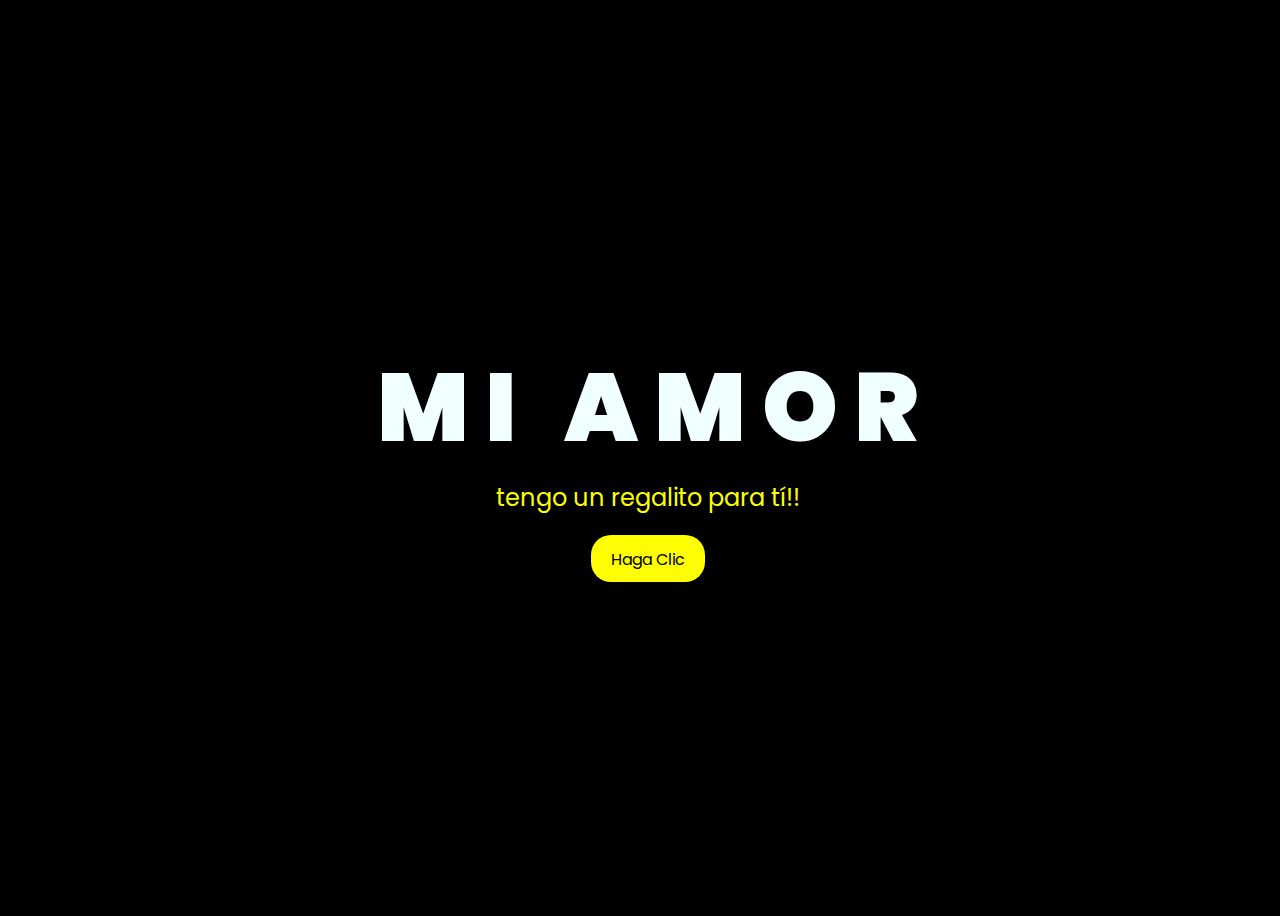
<file: FLORES_EMI/FLORES_EMI/Flores_Emi/index.html>
<!DOCTYPE html>
<html lang="en">
<head>
    <meta charset="UTF-8">
    <meta http-equiv="X-UA-Compatible" content="IE=edge">
    <meta name="viewport" content="width=device-width, initial-scale=1.0">
    <link rel="stylesheet" href="css/style.css">
    <link rel="icon" href="img/flowers.png" type="image/x-icon">
    <title>FLORES</title>
</head>
<body>
    <div class="greetings">

        <span>M</span>
        <span>I</span>
        &nbsp;
        <span>A</span>
        <span>M</span>
        <span>O</span>
        <span>R</span>
    </div>
    <div class="greetings">
        <span></span>
        <span></span>
        <span></span>
        <span></span>
        <span></span>
        <span></span>
    </div>
    <div class="description">
        <span>tengo un regalito para tí!!</span>
    </div>
    <div class="button">
        <button>
            <a href="FLORES.html">Haga Clic</a>
        </button>
    </div>
</body>
</html>
</file>
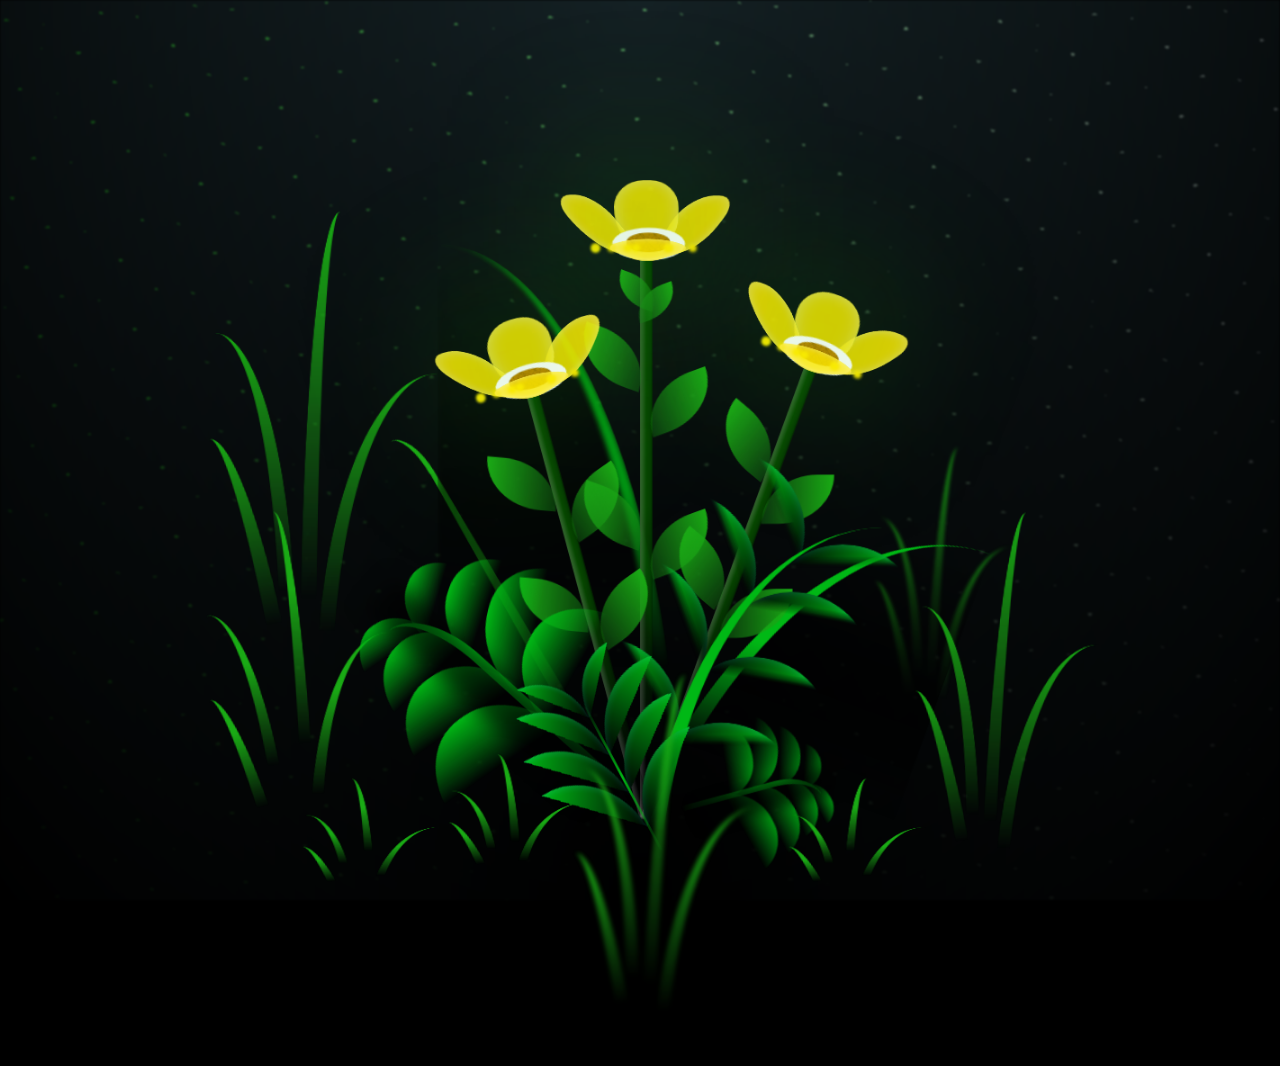
<file: FLORES_EMI/FLORES_EMI/Flores_Emi/FLORES.html>
<!DOCTYPE html>
<html lang="en">
<head>
    <meta charset="UTF-8">
    <meta http-equiv="X-UA-Compatible" content="IE=edge">
    <meta name="viewport" content="width=device-width, initial-scale=1.0">
    <link rel="stylesheet" href="css/main.css">
    <link rel="icon" href="img/flowers.png" type="image/x-icon">
    <title>FLORES</title>
</head>

<body class="container">
    <div class="night"></div>
    <div class="flowers">
      <div class="flower flower--1">
        <div class="flower__leafs flower__leafs--1">
          <div class="flower__leaf flower__leaf--1"></div>
          <div class="flower__leaf flower__leaf--2"></div>
          <div class="flower__leaf flower__leaf--3"></div>
          <div class="flower__leaf flower__leaf--4"></div>
          <div class="flower__white-circle"></div>
  
          <div class="flower__light flower__light--1"></div>
          <div class="flower__light flower__light--2"></div>
          <div class="flower__light flower__light--3"></div>
          <div class="flower__light flower__light--4"></div>
          <div class="flower__light flower__light--5"></div>
          <div class="flower__light flower__light--6"></div>
          <div class="flower__light flower__light--7"></div>
          <div class="flower__light flower__light--8"></div>
  
        </div>
        <div class="flower__line">
          <div class="flower__line__leaf flower__line__leaf--1"></div>
          <div class="flower__line__leaf flower__line__leaf--2"></div>
          <div class="flower__line__leaf flower__line__leaf--3"></div>
          <div class="flower__line__leaf flower__line__leaf--4"></div>
          <div class="flower__line__leaf flower__line__leaf--5"></div>
          <div class="flower__line__leaf flower__line__leaf--6"></div>
        </div>
      </div>
  
      <div class="flower flower--2">
        <div class="flower__leafs flower__leafs--2">
          <div class="flower__leaf flower__leaf--1"></div>
          <div class="flower__leaf flower__leaf--2"></div>
          <div class="flower__leaf flower__leaf--3"></div>
          <div class="flower__leaf flower__leaf--4"></div>
          <div class="flower__white-circle"></div>
  
          <div class="flower__light flower__light--1"></div>
          <div class="flower__light flower__light--2"></div>
          <div class="flower__light flower__light--3"></div>
          <div class="flower__light flower__light--4"></div>
          <div class="flower__light flower__light--5"></div>
          <div class="flower__light flower__light--6"></div>
          <div class="flower__light flower__light--7"></div>
          <div class="flower__light flower__light--8"></div>
  
        </div>
        <div class="flower__line">
          <div class="flower__line__leaf flower__line__leaf--1"></div>
          <div class="flower__line__leaf flower__line__leaf--2"></div>
          <div class="flower__line__leaf flower__line__leaf--3"></div>
          <div class="flower__line__leaf flower__line__leaf--4"></div>
        </div>
      </div>
  
      <div class="flower flower--3">
        <div class="flower__leafs flower__leafs--3">
          <div class="flower__leaf flower__leaf--1"></div>
          <div class="flower__leaf flower__leaf--2"></div>
          <div class="flower__leaf flower__leaf--3"></div>
          <div class="flower__leaf flower__leaf--4"></div>
          <div class="flower__white-circle"></div>
  
          <div class="flower__light flower__light--1"></div>
          <div class="flower__light flower__light--2"></div>
          <div class="flower__light flower__light--3"></div>
          <div class="flower__light flower__light--4"></div>
          <div class="flower__light flower__light--5"></div>
          <div class="flower__light flower__light--6"></div>
          <div class="flower__light flower__light--7"></div>
          <div class="flower__light flower__light--8"></div>
  
        </div>
        <div class="flower__line">
          <div class="flower__line__leaf flower__line__leaf--1"></div>
          <div class="flower__line__leaf flower__line__leaf--2"></div>
          <div class="flower__line__leaf flower__line__leaf--3"></div>
          <div class="flower__line__leaf flower__line__leaf--4"></div>
        </div>
      </div>
  
      <div class="grow-ans" style="--d:1.2s">
        <div class="flower__g-long">
          <div class="flower__g-long__top"></div>
          <div class="flower__g-long__bottom"></div>
        </div>
      </div>
  
      <div class="growing-grass">
        <div class="flower__grass flower__grass--1">
          <div class="flower__grass--top"></div>
          <div class="flower__grass--bottom"></div>
          <div class="flower__grass__leaf flower__grass__leaf--1"></div>
          <div class="flower__grass__leaf flower__grass__leaf--2"></div>
          <div class="flower__grass__leaf flower__grass__leaf--3"></div>
          <div class="flower__grass__leaf flower__grass__leaf--4"></div>
          <div class="flower__grass__leaf flower__grass__leaf--5"></div>
          <div class="flower__grass__leaf flower__grass__leaf--6"></div>
          <div class="flower__grass__leaf flower__grass__leaf--7"></div>
          <div class="flower__grass__leaf flower__grass__leaf--8"></div>
          <div class="flower__grass__overlay"></div>
        </div>
      </div>
  
      <div class="growing-grass">
        <div class="flower__grass flower__grass--2">
          <div class="flower__grass--top"></div>
          <div class="flower__grass--bottom"></div>
          <div class="flower__grass__leaf flower__grass__leaf--1"></div>
          <div class="flower__grass__leaf flower__grass__leaf--2"></div>
          <div class="flower__grass__leaf flower__grass__leaf--3"></div>
          <div class="flower__grass__leaf flower__grass__leaf--4"></div>
          <div class="flower__grass__leaf flower__grass__leaf--5"></div>
          <div class="flower__grass__leaf flower__grass__leaf--6"></div>
          <div class="flower__grass__leaf flower__grass__leaf--7"></div>
          <div class="flower__grass__leaf flower__grass__leaf--8"></div>
          <div class="flower__grass__overlay"></div>
        </div>
      </div>
  
      <div class="grow-ans" style="--d:2.4s">
        <div class="flower__g-right flower__g-right--1">
          <div class="leaf"></div>
        </div>
      </div>
  
      <div class="grow-ans" style="--d:2.8s">
        <div class="flower__g-right flower__g-right--2">
          <div class="leaf"></div>
        </div>
      </div>
  
      <div class="grow-ans" style="--d:2.8s">
        <div class="flower__g-front">
          <div class="flower__g-front__leaf-wrapper flower__g-front__leaf-wrapper--1">
            <div class="flower__g-front__leaf"></div>
          </div>
          <div class="flower__g-front__leaf-wrapper flower__g-front__leaf-wrapper--2">
            <div class="flower__g-front__leaf"></div>
          </div>
          <div class="flower__g-front__leaf-wrapper flower__g-front__leaf-wrapper--3">
            <div class="flower__g-front__leaf"></div>
          </div>
          <div class="flower__g-front__leaf-wrapper flower__g-front__leaf-wrapper--4">
            <div class="flower__g-front__leaf"></div>
          </div>
          <div class="flower__g-front__leaf-wrapper flower__g-front__leaf-wrapper--5">
            <div class="flower__g-front__leaf"></div>
          </div>
          <div class="flower__g-front__leaf-wrapper flower__g-front__leaf-wrapper--6">
            <div class="flower__g-front__leaf"></div>
          </div>
          <div class="flower__g-front__leaf-wrapper flower__g-front__leaf-wrapper--7">
            <div class="flower__g-front__leaf"></div>
          </div>
          <div class="flower__g-front__leaf-wrapper flower__g-front__leaf-wrapper--8">
            <div class="flower__g-front__leaf"></div>
          </div>
          <div class="flower__g-front__line"></div>
        </div>
      </div>
  
      <div class="grow-ans" style="--d:3.2s">
        <div class="flower__g-fr">
          <div class="leaf"></div>
          <div class="flower__g-fr__leaf flower__g-fr__leaf--1"></div>
          <div class="flower__g-fr__leaf flower__g-fr__leaf--2"></div>
          <div class="flower__g-fr__leaf flower__g-fr__leaf--3"></div>
          <div class="flower__g-fr__leaf flower__g-fr__leaf--4"></div>
          <div class="flower__g-fr__leaf flower__g-fr__leaf--5"></div>
          <div class="flower__g-fr__leaf flower__g-fr__leaf--6"></div>
          <div class="flower__g-fr__leaf flower__g-fr__leaf--7"></div>
          <div class="flower__g-fr__leaf flower__g-fr__leaf--8"></div>
        </div>
      </div>
  
      <div class="long-g long-g--0">
        <div class="grow-ans" style="--d:3s">
          <div class="leaf leaf--0"></div>
        </div>
        <div class="grow-ans" style="--d:2.2s">
          <div class="leaf leaf--1"></div>
        </div>
        <div class="grow-ans" style="--d:3.4s">
          <div class="leaf leaf--2"></div>
        </div>
        <div class="grow-ans" style="--d:3.6s">
          <div class="leaf leaf--3"></div>
        </div>
      </div>
  
      <div class="long-g long-g--1">
        <div class="grow-ans" style="--d:3.6s">
          <div class="leaf leaf--0"></div>
        </div>
        <div class="grow-ans" style="--d:3.8s">
          <div class="leaf leaf--1"></div>
        </div>
        <div class="grow-ans" style="--d:4s">
          <div class="leaf leaf--2"></div>
        </div>
        <div class="grow-ans" style="--d:4.2s">
          <div class="leaf leaf--3"></div>
        </div>
      </div>
  
      <div class="long-g long-g--2">
        <div class="grow-ans" style="--d:4s">
          <div class="leaf leaf--0"></div>
        </div>
        <div class="grow-ans" style="--d:4.2s">
          <div class="leaf leaf--1"></div>
        </div>
        <div class="grow-ans" style="--d:4.4s">
          <div class="leaf leaf--2"></div>
        </div>
        <div class="grow-ans" style="--d:4.6s">
          <div class="leaf leaf--3"></div>
        </div>
      </div>
  
      <div class="long-g long-g--3">
        <div class="grow-ans" style="--d:4s">
          <div class="leaf leaf--0"></div>
        </div>
        <div class="grow-ans" style="--d:4.2s">
          <div class="leaf leaf--1"></div>
        </div>
        <div class="grow-ans" style="--d:3s">
          <div class="leaf leaf--2"></div>
        </div>
        <div class="grow-ans" style="--d:3.6s">
          <div class="leaf leaf--3"></div>
        </div>
      </div>
  
      <div class="long-g long-g--4">
        <div class="grow-ans" style="--d:4s">
          <div class="leaf leaf--0"></div>
        </div>
        <div class="grow-ans" style="--d:4.2s">
          <div class="leaf leaf--1"></div>
        </div>
        <div class="grow-ans" style="--d:3s">
          <div class="leaf leaf--2"></div>
        </div>
        <div class="grow-ans" style="--d:3.6s">
          <div class="leaf leaf--3"></div>
        </div>
      </div>
  
      <div class="long-g long-g--5">
        <div class="grow-ans" style="--d:4s">
          <div class="leaf leaf--0"></div>
        </div>
        <div class="grow-ans" style="--d:4.2s">
          <div class="leaf leaf--1"></div>
        </div>
        <div class="grow-ans" style="--d:3s">
          <div class="leaf leaf--2"></div>
        </div>
        <div class="grow-ans" style="--d:3.6s">
          <div class="leaf leaf--3"></div>
        </div>
      </div>
  
      <div class="long-g long-g--6">
        <div class="grow-ans" style="--d:4.2s">
          <div class="leaf leaf--0"></div>
        </div>
        <div class="grow-ans" style="--d:4.4s">
          <div class="leaf leaf--1"></div>
        </div>
        <div class="grow-ans" style="--d:4.6s">
          <div class="leaf leaf--2"></div>
        </div>
        <div class="grow-ans" style="--d:4.8s">
          <div class="leaf leaf--3"></div>
        </div>
      </div>
  
      <div class="long-g long-g--7">
        <div class="grow-ans" style="--d:3s">
          <div class="leaf leaf--0"></div>
        </div>
        <div class="grow-ans" style="--d:3.2s">
          <div class="leaf leaf--1"></div>
        </div>
        <div class="grow-ans" style="--d:3.5s">
          <div class="leaf leaf--2"></div>
        </div>
        <div class="grow-ans" style="--d:3.6s">
          <div class="leaf leaf--3"></div>
        </div>
      </div>
    </div>
    <script src="main.js"></script>

    </div>
  </body>
</html>
</file>
<file: FLORES_EMI/FLORES_EMI/Flores_Emi/css/style.css>
@import url('https://fonts.googleapis.com/css2?family=Poppins:ital,wght@0,500;1,900&display=swap');
*{
    font-family: 'Poppins',cursive;
}
body{
    color: azure;
    width: 100%;
    height: 100vh;
    display: flex;
    flex-direction: column;
    align-items: center;
    justify-content: center;
    background-color: black;
}

.greetings{
    font-size: 6rem;
    font-weight: 900;
}
.greetings > span{
    animation: glow 2.5s ease-in-out infinite;
}
@keyframes glow{
    0%, 100%{
        color: #fff;
        text-shadow: 0 0 12px #fbff00, 0 0 50px #fbff00, 0 0 100px #fbff00;
    }
    10%, 90%{
        color: #696565;
        text-shadow: none;
    }
}
.greetings > span:nth-child(2){
    animation-delay: .2s ;
}
.greetings > span:nth-child(3){
    animation-delay: .4s ;
}
.greetings > span:nth-child(4){
    animation-delay: .6s;
}
.greetings > span:nth-child(5){
    animation-delay: .8s;
}

.description{
    font-size: 1.5rem;
    margin-bottom: 20px;
}

.button a{
    text-decoration: none;
    font-size: 1rem;
    color: #111;
}

@media screen and (max-width:574px){
    .greetings{
        display: block;
        font-size: 3rem;
        font-weight: 500;
        text-align: center;
    }
    .description{
        font-size: 1rem;
    }
    
    .button a{
        font-size: .5rem;
    }
}

.description{
    color: #fbff00;
}

/* Estilo para el botón */
.button button {
    background-color: yellow; /* Fondo amarillo */
    border: none; /* Sin bordes */
    padding: 10px 20px; /* Ajusta el relleno según tu preferencia */
    font-size: 18px; /* Tamaño de fuente */
    cursor: pointer;
    position: relative; /* Necesario para el resplandor */
    border-radius: 20px; /* Esquinas redondeadas */
    transition: background-color 0.3s ease-in-out; /* Transición suave para el color de fondo */
  }
  
  /* Estilo para el enlace dentro del botón */
  .button button a {
    text-decoration: none; /* Elimina el subrayado del enlace */
    color: inherit; /* Hereda el color del texto del botón */
  }
  
  /* Efecto de resplandor al pasar el cursor sobre el botón */
  .button button:hover {
    background-color: orange; /* Cambia el color de fondo al pasar el mouse a naranja */
    box-shadow: 0 0 10px yellow, 0 0 20px yellow, 0 0 30px yellow; /* Efecto de resplandor amarillo */
  }
</file>
<file: FLORES_EMI/FLORES_EMI/Flores_Emi/css/main.css>
*,
*::after,
*::before {
  padding: 0;
  margin: 0;
  box-sizing: border-box;
}

:root {
  --dark-color: #000;
}

body {
  display: flex;
  align-items: flex-end;
  justify-content: center;
  min-height: 100vh;
  background-color: var(--dark-color);
  overflow: hidden;
  perspective: 1000px;
}
p {
  color: #ffffff;
  margin: 0.5rem 0.2rem;
  font-size: 1em;
  font-family: cursive;
  position: relative;
  text-align: right;
  margin-top: -150px;
  padding: 995%;


}
.night {
  position: fixed;
  left: 50%;
  top: 0;
  transform: translateX(-50%);
  width: 100%;
  height: 100%;
  filter: blur(0.1vmin);
  background-image: radial-gradient(ellipse at top, transparent 0%, var(--dark-color)), 
  radial-gradient(ellipse at bottom, var(--dark-color), rgba(145, 233, 255, 0.2)), 
  repeating-linear-gradient(220deg, rgb(0, 0, 0) 0px, rgb(0, 0, 0) 19px, transparent 19px, 
  transparent 22px), repeating-linear-gradient(189deg, rgb(0, 0, 0) 0px, rgb(0, 0, 0) 19px, 
  transparent 19px, transparent 22px), repeating-linear-gradient(148deg, rgb(0, 0, 0) 0px, 
  rgb(0, 0, 0) 19px, transparent 19px, transparent 22px), linear-gradient(90deg, rgb(21, 255, 0), 
  rgb(240, 240, 240));
}

.flowers {
  position: relative;
  transform: scale(0.9);
}

.flower {
  position: absolute;
  bottom: 10vmin;
  transform-origin: bottom center;
  z-index: 10;
  --fl-speed: 0.8s;
}
.flower--1 {
  -webkit-animation: moving-flower-1 4s linear infinite;
          animation: moving-flower-1 4s linear infinite;
}
.flower--1 .flower__line {
  height: 70vmin;
  -webkit-animation-delay: 0.3s;
          animation-delay: 0.3s;
}
.flower--1 .flower__line__leaf--1 {
  -webkit-animation: blooming-leaf-right var(--fl-speed) 1.6s backwards;
          animation: blooming-leaf-right var(--fl-speed) 1.6s backwards;
}
.flower--1 .flower__line__leaf--2 {
  -webkit-animation: blooming-leaf-right var(--fl-speed) 1.4s backwards;
          animation: blooming-leaf-right var(--fl-speed) 1.4s backwards;
}
.flower--1 .flower__line__leaf--3 {
  -webkit-animation: blooming-leaf-left var(--fl-speed) 1.2s backwards;
          animation: blooming-leaf-left var(--fl-speed) 1.2s backwards;
}
.flower--1 .flower__line__leaf--4 {
  -webkit-animation: blooming-leaf-left var(--fl-speed) 1s backwards;
          animation: blooming-leaf-left var(--fl-speed) 1s backwards;
}
.flower--1 .flower__line__leaf--5 {
  -webkit-animation: blooming-leaf-right var(--fl-speed) 1.8s backwards;
          animation: blooming-leaf-right var(--fl-speed) 1.8s backwards;
}
.flower--1 .flower__line__leaf--6 {
  -webkit-animation: blooming-leaf-left var(--fl-speed) 2s backwards;
          animation: blooming-leaf-left var(--fl-speed) 2s backwards;
}
.flower--2 {
  left: 50%;
  transform: rotate(20deg);
  -webkit-animation: moving-flower-2 4s linear infinite;
          animation: moving-flower-2 4s linear infinite;
}
.flower--2 .flower__line {
  height: 60vmin;
  -webkit-animation-delay: 0.6s;
          animation-delay: 0.6s;
}
.flower--2 .flower__line__leaf--1 {
  -webkit-animation: blooming-leaf-right var(--fl-speed) 1.9s backwards;
          animation: blooming-leaf-right var(--fl-speed) 1.9s backwards;
}
.flower--2 .flower__line__leaf--2 {
  -webkit-animation: blooming-leaf-right var(--fl-speed) 1.7s backwards;
          animation: blooming-leaf-right var(--fl-speed) 1.7s backwards;
}
.flower--2 .flower__line__leaf--3 {
  -webkit-animation: blooming-leaf-left var(--fl-speed) 1.5s backwards;
          animation: blooming-leaf-left var(--fl-speed) 1.5s backwards;
}
.flower--2 .flower__line__leaf--4 {
  -webkit-animation: blooming-leaf-left var(--fl-speed) 1.3s backwards;
          animation: blooming-leaf-left var(--fl-speed) 1.3s backwards;
}
.flower--3 {
  left: 50%;
  transform: rotate(-15deg);
  -webkit-animation: moving-flower-3 4s linear infinite;
          animation: moving-flower-3 4s linear infinite;
}
.flower--3 .flower__line {
  -webkit-animation-delay: 0.9s;
          animation-delay: 0.9s;
}
.flower--3 .flower__line__leaf--1 {
  -webkit-animation: blooming-leaf-right var(--fl-speed) 2.5s backwards;
          animation: blooming-leaf-right var(--fl-speed) 2.5s backwards;
}
.flower--3 .flower__line__leaf--2 {
  -webkit-animation: blooming-leaf-right var(--fl-speed) 2.3s backwards;
          animation: blooming-leaf-right var(--fl-speed) 2.3s backwards;
}
.flower--3 .flower__line__leaf--3 {
  -webkit-animation: blooming-leaf-left var(--fl-speed) 2.1s backwards;
          animation: blooming-leaf-left var(--fl-speed) 2.1s backwards;
}
.flower--3 .flower__line__leaf--4 {
  -webkit-animation: blooming-leaf-left var(--fl-speed) 1.9s backwards;
          animation: blooming-leaf-left var(--fl-speed) 1.9s backwards;
}
.flower__leafs {
  position: relative;
  -webkit-animation: blooming-flower 2s backwards;
          animation: blooming-flower 2s backwards;
}
.flower__leafs--1 {
  -webkit-animation-delay: 1.1s;
          animation-delay: 1.1s;
}
.flower__leafs--2 {
  -webkit-animation-delay: 1.4s;
          animation-delay: 1.4s;
}
.flower__leafs--3 {
  -webkit-animation-delay: 1.7s;
          animation-delay: 1.7s;
}
.flower__leafs::after {
  content: "";
  position: absolute;
  left: 0;
  top: 0;
  transform: translate(-50%, -100%);
  width: 8vmin;
  height: 8vmin;
  background-color: #1aaa15;
  filter: blur(10vmin);
}
.flower__leaf {
  position: absolute;
  bottom: 0;
  left: 50%;
  width: 8vmin;
  height: 11vmin;
  border-radius: 51% 49% 47% 53%/44% 45% 55% 69%;
  background-color: #1aaa15;
  background-image: linear-gradient(to top, #fce700, #fce700);
  transform-origin: bottom center;
  opacity: 0.9;
  box-shadow: inset 0 0 2vmin rgba(255, 255, 255, 0.5);
}
.flower__leaf--1 {
  transform: translate(-10%, 1%) rotateY(40deg) rotateX(-50deg);
}
.flower__leaf--2 {
  transform: translate(-50%, -4%) rotateX(40deg);
}
.flower__leaf--3 {
  transform: translate(-90%, 0%) rotateY(45deg) rotateX(50deg);
}
.flower__leaf--4 {
  width: 8vmin;
  height: 8vmin;
  transform-origin: bottom left;
  border-radius: 4vmin 10vmin 4vmin 4vmin;
  transform: translate(0%, 18%) rotateX(70deg) rotate(-43deg);
  background-image: linear-gradient(to top, #fce700, #fce700);
  z-index: 1;
  opacity: 0.8;
}
.flower__white-circle {
  position: absolute;
  left: -3.5vmin;
  top: -3vmin;
  width: 9vmin;
  height: 4vmin;
  border-radius: 50%;
  background-color: #ffffff;
}
.flower__white-circle::after {
  content: "";
  position: absolute;
  left: 50%;
  top: 45%;
  transform: translate(-50%, -50%);
  width: 60%;
  height: 60%;
  border-radius: inherit;
  background-image: repeating-linear-gradient(135deg, rgba(0, 0, 0, 0.03) 0px, 
  rgba(0, 0, 0, 0.03) 1px, transparent 1px, transparent 12px), repeating-linear-gradient(45deg, 
  rgba(0, 0, 0, 0.03) 0px, rgba(0, 0, 0, 0.03) 1px, transparent 1px, transparent 12px), 
  repeating-linear-gradient(67.5deg, rgba(0, 0, 0, 0.03) 0px, rgba(0, 0, 0, 0.03) 1px, 
  transparent 1px, transparent 12px), repeating-linear-gradient(135deg, rgba(0, 0, 0, 0.03) 0px, 
  rgba(0, 0, 0, 0.03) 1px, transparent 1px, transparent 12px), repeating-linear-gradient(45deg, 
  rgba(0, 0, 0, 0.03) 0px, rgba(0, 0, 0, 0.03) 1px, transparent 1px, transparent 12px), 
  repeating-linear-gradient(112.5deg, rgba(0, 0, 0, 0.03) 0px, rgba(0, 0, 0, 0.03) 1px, 
  transparent 1px, transparent 12px), repeating-linear-gradient(112.5deg, rgba(0, 0, 0, 0.03) 0px, 
  rgba(0, 0, 0, 0.03) 1px, transparent 1px, transparent 12px), repeating-linear-gradient(45deg, 
  rgba(0, 0, 0, 0.03) 0px, rgba(0, 0, 0, 0.03) 1px, transparent 1px, transparent 12px), 
  repeating-linear-gradient(22.5deg, rgba(0, 0, 0, 0.03) 0px, rgba(0, 0, 0, 0.03) 1px, 
  transparent 1px, transparent 12px), repeating-linear-gradient(45deg, rgba(0, 0, 0, 0.03) 0px, 
  rgba(0, 0, 0, 0.03) 1px, transparent 1px, transparent 12px), repeating-linear-gradient(22.5deg, 
  rgba(0, 0, 0, 0.03) 0px, rgba(0, 0, 0, 0.03) 1px, transparent 1px, transparent 12px), 
  repeating-linear-gradient(135deg, rgba(0, 0, 0, 0.03) 0px, rgba(0, 0, 0, 0.03) 1px, 
  transparent 1px, transparent 12px), repeating-linear-gradient(157.5deg, rgba(0, 0, 0, 0.03) 0px, 
  rgba(0, 0, 0, 0.03) 1px, transparent 1px, transparent 12px), repeating-linear-gradient(67.5deg, 
  rgba(0, 0, 0, 0.03) 0px, rgba(0, 0, 0, 0.03) 1px, transparent 1px, transparent 12px), 
  repeating-linear-gradient(67.5deg, rgba(0, 0, 0, 0.03) 0px, rgba(0, 0, 0, 0.03) 1px, 
  transparent 1px, transparent 12px), linear-gradient(90deg, rgb(190, 133, 0), rgb(190, 133, 0));
}
.flower__line {
  height: 55vmin;
  width: 1.5vmin;
  background-image: linear-gradient(to left, rgba(0, 0, 0, 0.2), transparent, 
  rgba(255, 255, 255, 0.2)), linear-gradient(to top, transparent 10%, #064600, #064600);
  box-shadow: inset 0 0 2px rgba(0, 0, 0, 0.5);
  -webkit-animation: grow-flower-tree 4s backwards;
          animation: grow-flower-tree 4s backwards;
}
.flower__line__leaf {
  --w: 7vmin;
  --h: calc(var(--w) + 2vmin);
  position: absolute;
  top: 20%;
  left: 90%;
  width: var(--w);
  height: var(--h);
  border-top-right-radius: var(--h);
  border-bottom-left-radius: var(--h);
  background-image: linear-gradient(to top, rgba(20, 122, 20, 0.4), #1aaa15);
}
.flower__line__leaf--1 {
  transform: rotate(70deg) rotateY(30deg);
}
.flower__line__leaf--2 {
  top: 45%;
  transform: rotate(70deg) rotateY(30deg);
}
.flower__line__leaf--3, .flower__line__leaf--4, .flower__line__leaf--6 {
  border-top-right-radius: 0;
  border-bottom-left-radius: 0;
  border-top-left-radius: var(--h);
  border-bottom-right-radius: var(--h);
  left: -460%;
  top: 12%;
  transform: rotate(-70deg) rotateY(30deg);
}
.flower__line__leaf--4 {
  top: 40%;
}
.flower__line__leaf--5 {
  top: 0;
  transform-origin: left;
  transform: rotate(70deg) rotateY(30deg) scale(0.6);
}
.flower__line__leaf--6 {
  top: -2%;
  left: -450%;
  transform-origin: right;
  transform: rotate(-70deg) rotateY(30deg) scale(0.6);
}
.flower__light {
  position: absolute;
  bottom: 0vmin;
  width: 1vmin;
  height: 1vmin;
  background-color: rgb(255, 251, 0);
  border-radius: 50%;
  filter: blur(0.2vmin);
  -webkit-animation: light-ans 4s linear infinite backwards;
          animation: light-ans 4s linear infinite backwards;
}
.flower__light:nth-child(odd) {
  background-color: #fce700;
}
.flower__light--1 {
  left: -2vmin;
  -webkit-animation-delay: 1s;
          animation-delay: 1s;
}
.flower__light--2 {
  left: 3vmin;
  -webkit-animation-delay: 0.5s;
          animation-delay: 0.5s;
}
.flower__light--3 {
  left: -6vmin;
  -webkit-animation-delay: 0.3s;
          animation-delay: 0.3s;
}
.flower__light--4 {
  left: 6vmin;
  -webkit-animation-delay: 0.9s;
          animation-delay: 0.9s;
}
.flower__light--5 {
  left: -1vmin;
  -webkit-animation-delay: 1.5s;
          animation-delay: 1.5s;
}
.flower__light--6 {
  left: -4vmin;
  -webkit-animation-delay: 3s;
          animation-delay: 3s;
}
.flower__light--7 {
  left: 3vmin;
  -webkit-animation-delay: 2s;
          animation-delay: 2s;
}
.flower__light--8 {
  left: -6vmin;
  -webkit-animation-delay: 3.5s;
          animation-delay: 3.5s;
}
.flower__grass {
  --c: #00b815;
  --line-w: 1.5vmin;
  position: absolute;
  bottom: 12vmin;
  left: -7vmin;
  display: flex;
  flex-direction: column;
  align-items: flex-end;
  z-index: 20;
  transform-origin: bottom center;
  transform: rotate(-48deg) rotateY(40deg);
}
.flower__grass--1 {
  -webkit-animation: moving-grass 2s linear infinite;
          animation: moving-grass 2s linear infinite;
}
.flower__grass--2 {
  left: 2vmin;
  bottom: 10vmin;
  transform: scale(0.5) rotate(75deg) rotateX(10deg) rotateY(-200deg);
  opacity: 0.8;
  z-index: 0;
  -webkit-animation: moving-grass--2 1.5s linear infinite;
          animation: moving-grass--2 1.5s linear infinite;
}
.flower__grass--top {
  width: 7vmin;
  height: 10vmin;
  border-top-right-radius: 100%;
  border-right: var(--line-w) solid var(--c);
  transform-origin: bottom center;
  transform: rotate(-2deg);
}
.flower__grass--bottom {
  margin-top: -2px;
  width: var(--line-w);
  height: 25vmin;
  background-image: linear-gradient(to top, transparent, var(--c));
}
.flower__grass__leaf {
  --size: 10vmin;
  position: absolute;
  width: calc(var(--size) * 2.1);
  height: var(--size);
  border-top-left-radius: var(--size);
  border-top-right-radius: var(--size);
  background-image: linear-gradient(to top, transparent, transparent 30%, var(--c));
  z-index: 100;
}
.flower__grass__leaf--1 {
  top: -6%;
  left: 30%;
  --size: 6vmin;
  transform: rotate(-20deg);
  -webkit-animation: growing-grass-ans--1 2s 2.6s backwards;
          animation: growing-grass-ans--1 2s 2.6s backwards;
}
@-webkit-keyframes growing-grass-ans--1 {
  0% {
    transform-origin: bottom left;
    transform: rotate(-20deg) scale(0);
  }
}
@keyframes growing-grass-ans--1 {
  0% {
    transform-origin: bottom left;
    transform: rotate(-20deg) scale(0);
  }
}
.flower__grass__leaf--2 {
  top: -5%;
  left: -110%;
  --size: 6vmin;
  transform: rotate(10deg);
  -webkit-animation: growing-grass-ans--2 2s 2.4s linear backwards;
          animation: growing-grass-ans--2 2s 2.4s linear backwards;
}
@-webkit-keyframes growing-grass-ans--2 {
  0% {
    transform-origin: bottom right;
    transform: rotate(10deg) scale(0);
  }
}
@keyframes growing-grass-ans--2 {
  0% {
    transform-origin: bottom right;
    transform: rotate(10deg) scale(0);
  }
}
.flower__grass__leaf--3 {
  top: 5%;
  left: 60%;
  --size: 8vmin;
  transform: rotate(-18deg) rotateX(-20deg);
  -webkit-animation: growing-grass-ans--3 2s 2.2s linear backwards;
          animation: growing-grass-ans--3 2s 2.2s linear backwards;
}
@-webkit-keyframes growing-grass-ans--3 {
  0% {
    transform-origin: bottom left;
    transform: rotate(-18deg) rotateX(-20deg) scale(0);
  }
}
@keyframes growing-grass-ans--3 {
  0% {
    transform-origin: bottom left;
    transform: rotate(-18deg) rotateX(-20deg) scale(0);
  }
}
.flower__grass__leaf--4 {
  top: 6%;
  left: -135%;
  --size: 8vmin;
  transform: rotate(2deg);
  -webkit-animation: growing-grass-ans--4 2s 2s linear backwards;
          animation: growing-grass-ans--4 2s 2s linear backwards;
}
@-webkit-keyframes growing-grass-ans--4 {
  0% {
    transform-origin: bottom right;
    transform: rotate(2deg) scale(0);
  }
}
@keyframes growing-grass-ans--4 {
  0% {
    transform-origin: bottom right;
    transform: rotate(2deg) scale(0);
  }
}
.flower__grass__leaf--5 {
  top: 20%;
  left: 60%;
  --size: 10vmin;
  transform: rotate(-24deg) rotateX(-20deg);
  -webkit-animation: growing-grass-ans--5 2s 1.8s linear backwards;
          animation: growing-grass-ans--5 2s 1.8s linear backwards;
}
@-webkit-keyframes growing-grass-ans--5 {
  0% {
    transform-origin: bottom left;
    transform: rotate(-24deg) rotateX(-20deg) scale(0);
  }
}
@keyframes growing-grass-ans--5 {
  0% {
    transform-origin: bottom left;
    transform: rotate(-24deg) rotateX(-20deg) scale(0);
  }
}
.flower__grass__leaf--6 {
  top: 22%;
  left: -180%;
  --size: 10vmin;
  transform: rotate(10deg);
  -webkit-animation: growing-grass-ans--6 2s 1.6s linear backwards;
          animation: growing-grass-ans--6 2s 1.6s linear backwards;
}
@-webkit-keyframes growing-grass-ans--6 {
  0% {
    transform-origin: bottom right;
    transform: rotate(10deg) scale(0);
  }
}
@keyframes growing-grass-ans--6 {
  0% {
    transform-origin: bottom right;
    transform: rotate(10deg) scale(0);
  }
}
.flower__grass__leaf--7 {
  top: 39%;
  left: 70%;
  --size: 10vmin;
  transform: rotate(-10deg);
  -webkit-animation: growing-grass-ans--7 2s 1.4s linear backwards;
          animation: growing-grass-ans--7 2s 1.4s linear backwards;
}
@-webkit-keyframes growing-grass-ans--7 {
  0% {
    transform-origin: bottom left;
    transform: rotate(-10deg) scale(0);
  }
}
@keyframes growing-grass-ans--7 {
  0% {
    transform-origin: bottom left;
    transform: rotate(-10deg) scale(0);
  }
}
.flower__grass__leaf--8 {
  top: 40%;
  left: -215%;
  --size: 11vmin;
  transform: rotate(10deg);
  -webkit-animation: growing-grass-ans--8 2s 1.2s linear backwards;
          animation: growing-grass-ans--8 2s 1.2s linear backwards;
}
@-webkit-keyframes growing-grass-ans--8 {
  0% {
    transform-origin: bottom right;
    transform: rotate(10deg) scale(0);
  }
}
@keyframes growing-grass-ans--8 {
  0% {
    transform-origin: bottom right;
    transform: rotate(10deg) scale(0);
  }
}
.flower__grass__overlay {
  position: absolute;
  top: -10%;
  right: 0%;
  width: 100%;
  height: 100%;
  background-color: rgba(0, 0, 0, 0.6);
  filter: blur(1.5vmin);
  z-index: 100;
}
.flower__g-long {
  --w: 2vmin;
  --h: 6vmin;
  --c: #1aaa15;
  position: absolute;
  bottom: 10vmin;
  left: -3vmin;
  transform-origin: bottom center;
  transform: rotate(-30deg) rotateY(-20deg);
  display: flex;
  flex-direction: column;
  align-items: flex-end;
  -webkit-animation: flower-g-long-ans 3s linear infinite;
          animation: flower-g-long-ans 3s linear infinite;
}
@-webkit-keyframes flower-g-long-ans {
  0%, 100% {
    transform: rotate(-30deg) rotateY(-20deg);
  }
  50% {
    transform: rotate(-32deg) rotateY(-20deg);
  }
}
@keyframes flower-g-long-ans {
  0%, 100% {
    transform: rotate(-30deg) rotateY(-20deg);
  }
  50% {
    transform: rotate(-32deg) rotateY(-20deg);
  }
}
.flower__g-long__top {
  top: calc(var(--h) * -1);
  width: calc(var(--w) + 1vmin);
  height: var(--h);
  border-top-right-radius: 100%;
  border-right: 0.7vmin solid var(--c);
  transform: translate(-0.7vmin, 1vmin);
}
.flower__g-long__bottom {
  width: var(--w);
  height: 50vmin;
  transform-origin: bottom center;
  background-image: linear-gradient(to top, transparent 30%, var(--c));
  box-shadow: inset 0 0 2px rgba(0, 0, 0, 0.5);
  -webkit-clip-path: polygon(35% 0, 65% 1%, 100% 100%, 0% 100%);
          clip-path: polygon(35% 0, 65% 1%, 100% 100%, 0% 100%);
}
.flower__g-right {
  position: absolute;
  bottom: 6vmin;
  left: -2vmin;
  transform-origin: bottom left;
  transform: rotate(20deg);
}
.flower__g-right .leaf {
  width: 30vmin;
  height: 50vmin;
  border-top-left-radius: 100%;
  border-left: 2vmin solid #00b815;
  background-image: linear-gradient(to bottom, transparent, var(--dark-color) 60%);
  -webkit-mask-image: linear-gradient(to top, transparent 30%, #00b815 60%);
}
.flower__g-right--1 {
  -webkit-animation: flower-g-right-ans 2.5s linear infinite;
          animation: flower-g-right-ans 2.5s linear infinite;
}
.flower__g-right--2 {
  left: 5vmin;
  transform: rotateY(-180deg);
  -webkit-animation: flower-g-right-ans--2 3s linear infinite;
          animation: flower-g-right-ans--2 3s linear infinite;
}
.flower__g-right--2 .leaf {
  height: 75vmin;
  filter: blur(0.3vmin);
  opacity: 0.8;
}
@-webkit-keyframes flower-g-right-ans {
  0%, 100% {
    transform: rotate(20deg);
  }
  50% {
    transform: rotate(24deg) rotateX(-20deg);
  }
}
@keyframes flower-g-right-ans {
  0%, 100% {
    transform: rotate(20deg);
  }
  50% {
    transform: rotate(24deg) rotateX(-20deg);
  }
}
@-webkit-keyframes flower-g-right-ans--2 {
  0%, 100% {
    transform: rotateY(-180deg) rotate(0deg) rotateX(-20deg);
  }
  50% {
    transform: rotateY(-180deg) rotate(6deg) rotateX(-20deg);
  }
}
@keyframes flower-g-right-ans--2 {
  0%, 100% {
    transform: rotateY(-180deg) rotate(0deg) rotateX(-20deg);
  }
  50% {
    transform: rotateY(-180deg) rotate(6deg) rotateX(-20deg);
  }
}
.flower__g-front {
  position: absolute;
  bottom: 6vmin;
  left: 2.5vmin;
  z-index: 100;
  transform-origin: bottom center;
  transform: rotate(-28deg) rotateY(30deg) scale(1.04);
  -webkit-animation: flower__g-front-ans 2s linear infinite;
          animation: flower__g-front-ans 2s linear infinite;
}
@-webkit-keyframes flower__g-front-ans {
  0%, 100% {
    transform: rotate(-28deg) rotateY(30deg) scale(1.04);
  }
  50% {
    transform: rotate(-35deg) rotateY(40deg) scale(1.04);
  }
}
@keyframes flower__g-front-ans {
  0%, 100% {
    transform: rotate(-28deg) rotateY(30deg) scale(1.04);
  }
  50% {
    transform: rotate(-35deg) rotateY(40deg) scale(1.04);
  }
}
.flower__g-front__line {
  width: 0.3vmin;
  height: 20vmin;
  background-image: linear-gradient(to top, transparent, #00b815, transparent 100%);
  position: relative;
}
.flower__g-front__leaf-wrapper {
  position: absolute;
  top: 0;
  left: 0;
  transform-origin: bottom left;
  transform: rotate(10deg);
}
.flower__g-front__leaf-wrapper:nth-child(even) {
  left: 0vmin;
  transform: rotateY(-180deg) rotate(5deg);
  -webkit-animation: flower__g-front__leaf-left-ans 1s ease-in backwards;
          animation: flower__g-front__leaf-left-ans 1s ease-in backwards;
}
.flower__g-front__leaf-wrapper:nth-child(odd) {
  -webkit-animation: flower__g-front__leaf-ans 1s ease-in backwards;
          animation: flower__g-front__leaf-ans 1s ease-in backwards;
}
.flower__g-front__leaf-wrapper--1 {
  top: -8vmin;
  transform: scale(0.7);
  -webkit-animation: flower__g-front__leaf-ans 1s 5.5s ease-in backwards !important;
          animation: flower__g-front__leaf-ans 1s 5.5s ease-in backwards !important;
}
.flower__g-front__leaf-wrapper--2 {
  top: -8vmin;
  transform: rotateY(-180deg) scale(0.7) !important;
  -webkit-animation: flower__g-front__leaf-left-ans-2 1s 4.6s ease-in backwards !important;
          animation: flower__g-front__leaf-left-ans-2 1s 4.6s ease-in backwards !important;
}
.flower__g-front__leaf-wrapper--3 {
  top: -3vmin;
  -webkit-animation: flower__g-front__leaf-ans 1s 4.6s ease-in backwards;
          animation: flower__g-front__leaf-ans 1s 4.6s ease-in backwards;
}
.flower__g-front__leaf-wrapper--4 {
  top: -3vmin;
  transform: rotateY(-180deg) scale(0.9) !important;
  -webkit-animation: flower__g-front__leaf-left-ans-2 1s 4.6s ease-in backwards !important;
          animation: flower__g-front__leaf-left-ans-2 1s 4.6s ease-in backwards !important;
}
@-webkit-keyframes flower__g-front__leaf-left-ans-2 {
  0% {
    transform: rotateY(-180deg) scale(0);
  }
}
@keyframes flower__g-front__leaf-left-ans-2 {
  0% {
    transform: rotateY(-180deg) scale(0);
  }
}
.flower__g-front__leaf-wrapper--5, .flower__g-front__leaf-wrapper--6 {
  top: 2vmin;
}
.flower__g-front__leaf-wrapper--7, .flower__g-front__leaf-wrapper--8 {
  top: 6.5vmin;
}
.flower__g-front__leaf-wrapper--2 {
  -webkit-animation-delay: 5.2s !important;
          animation-delay: 5.2s !important;
}
.flower__g-front__leaf-wrapper--3 {
  -webkit-animation-delay: 4.9s !important;
          animation-delay: 4.9s !important;
}
.flower__g-front__leaf-wrapper--5 {
  -webkit-animation-delay: 4.3s !important;
          animation-delay: 4.3s !important;
}
.flower__g-front__leaf-wrapper--6 {
  -webkit-animation-delay: 4.1s !important;
          animation-delay: 4.1s !important;
}
.flower__g-front__leaf-wrapper--7 {
  -webkit-animation-delay: 3.8s !important;
          animation-delay: 3.8s !important;
}
.flower__g-front__leaf-wrapper--8 {
  -webkit-animation-delay: 3.5s !important;
          animation-delay: 3.5s !important;
}
@-webkit-keyframes flower__g-front__leaf-ans {
  0% {
    transform: rotate(10deg) scale(0);
  }
}
@keyframes flower__g-front__leaf-ans {
  0% {
    transform: rotate(10deg) scale(0);
  }
}
@-webkit-keyframes flower__g-front__leaf-left-ans {
  0% {
    transform: rotateY(-180deg) rotate(5deg) scale(0);
  }
}
@keyframes flower__g-front__leaf-left-ans {
  0% {
    transform: rotateY(-180deg) rotate(5deg) scale(0);
  }
}
.flower__g-front__leaf {
  width: 10vmin;
  height: 10vmin;
  border-radius: 100% 0% 0% 100%/100% 100% 0% 0%;
  box-shadow: inset 0 2px 1vmin hsla(184deg, 97%, 58%, 0.2);
  background-image: linear-gradient(to bottom left, transparent, var(--dark-color)), 
  linear-gradient(to bottom right, #00b815 50%, transparent 50%, transparent);
  -webkit-mask-image: linear-gradient(to bottom right, #00b815 50%, transparent 50%, transparent);
  mask-image: linear-gradient(to bottom right, #00b815 50%, transparent 50%, transparent);
}
.flower__g-fr {
  position: absolute;
  bottom: -4vmin;
  left: vmin;
  transform-origin: bottom left;
  z-index: 10;
  -webkit-animation: flower__g-fr-ans 2s linear infinite;
          animation: flower__g-fr-ans 2s linear infinite;
}
@-webkit-keyframes flower__g-fr-ans {
  0%, 100% {
    transform: rotate(2deg);
  }
  50% {
    transform: rotate(4deg);
  }
}
@keyframes flower__g-fr-ans {
  0%, 100% {
    transform: rotate(2deg);
  }
  50% {
    transform: rotate(4deg);
  }
}
.flower__g-fr .leaf {
  width: 30vmin;
  height: 50vmin;
  border-top-left-radius: 100%;
  border-left: 2vmin solid #00b815;
  -webkit-mask-image: linear-gradient(to top, transparent 25%, #00b815 50%);
  position: relative;
  z-index: 1;
}
.flower__g-fr__leaf {
  position: absolute;
  top: 0;
  left: 0;
  width: 10vmin;
  height: 10vmin;
  border-radius: 100% 0% 0% 100%/100% 100% 0% 0%;
  box-shadow: inset 0 2px 1vmin hsla(184deg, 97%, 58%, 0.2);
  background-image: linear-gradient(to bottom left, transparent, var(--dark-color) 98%), 
  linear-gradient(to bottom right, #00b815 45%, transparent 50%, transparent);
  -webkit-mask-image: linear-gradient(135deg, #00b815 40%, transparent 50%, transparent);
}
.flower__g-fr__leaf--1 {
  left: 20vmin;
  transform: rotate(45deg);
  -webkit-animation: flower__g-fr-leaft-ans-1 0.5s 5.2s linear backwards;
          animation: flower__g-fr-leaft-ans-1 0.5s 5.2s linear backwards;
}
@-webkit-keyframes flower__g-fr-leaft-ans-1 {
  0% {
    transform-origin: left;
    transform: rotate(45deg) scale(0);
  }
}
@keyframes flower__g-fr-leaft-ans-1 {
  0% {
    transform-origin: left;
    transform: rotate(45deg) scale(0);
  }
}
.flower__g-fr__leaf--2 {
  left: 12vmin;
  top: -7vmin;
  transform: rotate(25deg) rotateY(-180deg);
  -webkit-animation: flower__g-fr-leaft-ans-6 0.5s 5s linear backwards;
          animation: flower__g-fr-leaft-ans-6 0.5s 5s linear backwards;
}
.flower__g-fr__leaf--3 {
  left: 15vmin;
  top: 6vmin;
  transform: rotate(55deg);
  -webkit-animation: flower__g-fr-leaft-ans-5 0.5s 4.8s linear backwards;
          animation: flower__g-fr-leaft-ans-5 0.5s 4.8s linear backwards;
}
.flower__g-fr__leaf--4 {
  left: 6vmin;
  top: -2vmin;
  transform: rotate(25deg) rotateY(-180deg);
  -webkit-animation: flower__g-fr-leaft-ans-6 0.5s 4.6s linear backwards;
          animation: flower__g-fr-leaft-ans-6 0.5s 4.6s linear backwards;
}
.flower__g-fr__leaf--5 {
  left: 10vmin;
  top: 14vmin;
  transform: rotate(55deg);
  -webkit-animation: flower__g-fr-leaft-ans-5 0.5s 4.4s linear backwards;
          animation: flower__g-fr-leaft-ans-5 0.5s 4.4s linear backwards;
}
@-webkit-keyframes flower__g-fr-leaft-ans-5 {
  0% {
    transform-origin: left;
    transform: rotate(55deg) scale(0);
  }
}
@keyframes flower__g-fr-leaft-ans-5 {
  0% {
    transform-origin: left;
    transform: rotate(55deg) scale(0);
  }
}
.flower__g-fr__leaf--6 {
  left: 0vmin;
  top: 6vmin;
  transform: rotate(25deg) rotateY(-180deg);
  -webkit-animation: flower__g-fr-leaft-ans-6 0.5s 4.2s linear backwards;
          animation: flower__g-fr-leaft-ans-6 0.5s 4.2s linear backwards;
}
@-webkit-keyframes flower__g-fr-leaft-ans-6 {
  0% {
    transform-origin: right;
    transform: rotate(25deg) rotateY(-180deg) scale(0);
  }
}
@keyframes flower__g-fr-leaft-ans-6 {
  0% {
    transform-origin: right;
    transform: rotate(25deg) rotateY(-180deg) scale(0);
  }
}
.flower__g-fr__leaf--7 {
  left: 5vmin;
  top: 22vmin;
  transform: rotate(45deg);
  -webkit-animation: flower__g-fr-leaft-ans-7 0.5s 4s linear backwards;
          animation: flower__g-fr-leaft-ans-7 0.5s 4s linear backwards;
}
@-webkit-keyframes flower__g-fr-leaft-ans-7 {
  0% {
    transform-origin: left;
    transform: rotate(45deg) scale(0);
  }
}
@keyframes flower__g-fr-leaft-ans-7 {
  0% {
    transform-origin: left;
    transform: rotate(45deg) scale(0);
  }
}
.flower__g-fr__leaf--8 {
  left: -4vmin;
  top: 15vmin;
  transform: rotate(15deg) rotateY(-180deg);
  -webkit-animation: flower__g-fr-leaft-ans-8 0.5s 3.8s linear backwards;
          animation: flower__g-fr-leaft-ans-8 0.5s 3.8s linear backwards;
}
@-webkit-keyframes flower__g-fr-leaft-ans-8 {
  0% {
    transform-origin: right;
    transform: rotate(15deg) rotateY(-180deg) scale(0);
  }
}
@keyframes flower__g-fr-leaft-ans-8 {
  0% {
    transform-origin: right;
    transform: rotate(15deg) rotateY(-180deg) scale(0);
  }
}

.long-g {
  position: absolute;
  bottom: 25vmin;
  left: -42vmin;
  transform-origin: bottom left;
}
.long-g--1 {
  bottom: 0vmin;
  transform: scale(0.8) rotate(-5deg);
}
.long-g--1 .leaf {
  -webkit-mask-image: linear-gradient(to top, transparent 40%, #00b815 80%) !important;
}
.long-g--1 .leaf--1 {
  --w: 5vmin;
  --h: 60vmin;
  left: -2vmin;
  transform: rotate(3deg) rotateY(-180deg);
}
.long-g--2, .long-g--3 {
  bottom: -3vmin;
  left: -35vmin;
  transform-origin: center;
  transform: scale(0.6) rotateX(60deg);
}
.long-g--2 .leaf, .long-g--3 .leaf {
  -webkit-mask-image: linear-gradient(to top, transparent 50%, #00b815 80%) !important;
}
.long-g--2 .leaf--1, .long-g--3 .leaf--1 {
  left: -1vmin;
  transform: rotateY(-180deg);
}
.long-g--3 {
  left: -17vmin;
  bottom: 0vmin;
}
.long-g--3 .leaf {
  -webkit-mask-image: linear-gradient(to top, transparent 40%, #00b815 80%) !important;
}
.long-g--4 {
  left: 25vmin;
  bottom: -3vmin;
  transform-origin: center;
  transform: scale(0.6) rotateX(60deg);
}
.long-g--4 .leaf {
  -webkit-mask-image: linear-gradient(to top, transparent 50%, #00b815 80%) !important;
}
.long-g--5 {
  left: 42vmin;
  bottom: 0vmin;
  transform: scale(0.8) rotate(2deg);
}
.long-g--6 {
  left: 0vmin;
  bottom: -20vmin;
  z-index: 100;
  filter: blur(0.3vmin);
  transform: scale(0.8) rotate(2deg);
}
.long-g--7 {
  left: 35vmin;
  bottom: 20vmin;
  z-index: -1;
  filter: blur(0.3vmin);
  transform: scale(0.6) rotate(2deg);
  opacity: 0.7;
}
.long-g .leaf {
  --w: 15vmin;
  --h: 40vmin;
  --c: #1aaa15;
  position: absolute;
  bottom: 0;
  width: var(--w);
  height: var(--h);
  border-top-left-radius: 100%;
  border-left: 2vmin solid var(--c);
  -webkit-mask-image: linear-gradient(to top, transparent 20%, var(--dark-color));
  transform-origin: bottom center;
}
.long-g .leaf--0 {
  left: 2vmin;
  -webkit-animation: leaf-ans-1 4s linear infinite;
          animation: leaf-ans-1 4s linear infinite;
}
.long-g .leaf--1 {
  --w: 5vmin;
  --h: 60vmin;
  -webkit-animation: leaf-ans-1 4s linear infinite;
          animation: leaf-ans-1 4s linear infinite;
}
.long-g .leaf--2 {
  --w: 10vmin;
  --h: 40vmin;
  left: -0.5vmin;
  bottom: 5vmin;
  transform-origin: bottom left;
  transform: rotateY(-180deg);
  -webkit-animation: leaf-ans-2 3s linear infinite;
          animation: leaf-ans-2 3s linear infinite;
}
.long-g .leaf--3 {
  --w: 5vmin;
  --h: 30vmin;
  left: -1vmin;
  bottom: 3.2vmin;
  transform-origin: bottom left;
  transform: rotate(-10deg) rotateY(-180deg);
  -webkit-animation: leaf-ans-3 3s linear infinite;
          animation: leaf-ans-3 3s linear infinite;
}

@-webkit-keyframes leaf-ans-1 {
  0%, 100% {
    transform: rotate(-5deg) scale(1);
  }
  50% {
    transform: rotate(5deg) scale(1.1);
  }
}

@keyframes leaf-ans-1 {
  0%, 100% {
    transform: rotate(-5deg) scale(1);
  }
  50% {
    transform: rotate(5deg) scale(1.1);
  }
}
@-webkit-keyframes leaf-ans-2 {
  0%, 100% {
    transform: rotateY(-180deg) rotate(5deg);
  }
  50% {
    transform: rotateY(-180deg) rotate(0deg) scale(1.1);
  }
}
@keyframes leaf-ans-2 {
  0%, 100% {
    transform: rotateY(-180deg) rotate(5deg);
  }
  50% {
    transform: rotateY(-180deg) rotate(0deg) scale(1.1);
  }
}
@-webkit-keyframes leaf-ans-3 {
  0%, 100% {
    transform: rotate(-10deg) rotateY(-180deg);
  }
  50% {
    transform: rotate(-20deg) rotateY(-180deg);
  }
}
@keyframes leaf-ans-3 {
  0%, 100% {
    transform: rotate(-10deg) rotateY(-180deg);
  }
  50% {
    transform: rotate(-20deg) rotateY(-180deg);
  }
}
.grow-ans {
  -webkit-animation: grow-ans 2s var(--d) backwards;
          animation: grow-ans 2s var(--d) backwards;
}

@-webkit-keyframes grow-ans {
  0% {
    transform: scale(0);
    opacity: 0;
  }
}

@keyframes grow-ans {
  0% {
    transform: scale(0);
    opacity: 0;
  }
}
@-webkit-keyframes light-ans {
  0% {
    opacity: 0;
    transform: translateY(0vmin);
  }
  25% {
    opacity: 1;
    transform: translateY(-5vmin) translateX(-2vmin);
  }
  50% {
    opacity: 1;
    transform: translateY(-15vmin) translateX(2vmin);
    filter: blur(0.2vmin);
  }
  75% {
    transform: translateY(-20vmin) translateX(-2vmin);
    filter: blur(0.2vmin);
  }
  100% {
    transform: translateY(-30vmin);
    opacity: 0;
    filter: blur(1vmin);
  }
}
@keyframes light-ans {
  0% {
    opacity: 0;
    transform: translateY(0vmin);
  }
  25% {
    opacity: 1;
    transform: translateY(-5vmin) translateX(-2vmin);
  }
  50% {
    opacity: 1;
    transform: translateY(-15vmin) translateX(2vmin);
    filter: blur(0.2vmin);
  }
  75% {
    transform: translateY(-20vmin) translateX(-2vmin);
    filter: blur(0.2vmin);
  }
  100% {
    transform: translateY(-30vmin);
    opacity: 0;
    filter: blur(1vmin);
  }
}
@-webkit-keyframes moving-flower-1 {
  0%, 100% {
    transform: rotate(2deg);
  }
  50% {
    transform: rotate(-2deg);
  }
}
@keyframes moving-flower-1 {
  0%, 100% {
    transform: rotate(2deg);
  }
  50% {
    transform: rotate(-2deg);
  }
}
@-webkit-keyframes moving-flower-2 {
  0%, 100% {
    transform: rotate(18deg);
  }
  50% {
    transform: rotate(14deg);
  }
}
@keyframes moving-flower-2 {
  0%, 100% {
    transform: rotate(18deg);
  }
  50% {
    transform: rotate(14deg);
  }
}
@-webkit-keyframes moving-flower-3 {
  0%, 100% {
    transform: rotate(-18deg);
  }
  50% {
    transform: rotate(-20deg) rotateY(-10deg);
  }
}
@keyframes moving-flower-3 {
  0%, 100% {
    transform: rotate(-18deg);
  }
  50% {
    transform: rotate(-20deg) rotateY(-10deg);
  }
}
@-webkit-keyframes blooming-leaf-right {
  0% {
    transform-origin: left;
    transform: rotate(70deg) rotateY(30deg) scale(0);
  }
}
@keyframes blooming-leaf-right {
  0% {
    transform-origin: left;
    transform: rotate(70deg) rotateY(30deg) scale(0);
  }
}
@-webkit-keyframes blooming-leaf-left {
  0% {
    transform-origin: right;
    transform: rotate(-70deg) rotateY(30deg) scale(0);
  }
}
@keyframes blooming-leaf-left {
  0% {
    transform-origin: right;
    transform: rotate(-70deg) rotateY(30deg) scale(0);
  }
}
@-webkit-keyframes grow-flower-tree {
  0% {
    height: 0;
    border-radius: 1vmin;
  }
}
@keyframes grow-flower-tree {
  0% {
    height: 0;
    border-radius: 1vmin;
  }
}
@-webkit-keyframes blooming-flower {
  0% {
    transform: scale(0);
  }
}
@keyframes blooming-flower {
  0% {
    transform: scale(0);
  }
}
@-webkit-keyframes moving-grass {
  0%, 100% {
    transform: rotate(-48deg) rotateY(40deg);
  }
  50% {
    transform: rotate(-50deg) rotateY(40deg);
  }
}
@keyframes moving-grass {
  0%, 100% {
    transform: rotate(-48deg) rotateY(40deg);
  }
  50% {
    transform: rotate(-50deg) rotateY(40deg);
  }
}
@-webkit-keyframes moving-grass--2 {
  0%, 100% {
    transform: scale(0.5) rotate(75deg) rotateX(10deg) rotateY(-200deg);
  }
  50% {
    transform: scale(0.5) rotate(79deg) rotateX(10deg) rotateY(-200deg);
  }
}
@keyframes moving-grass--2 {
  0%, 100% {
    transform: scale(0.5) rotate(75deg) rotateX(10deg) rotateY(-200deg);
  }
  50% {
    transform: scale(0.5) rotate(79deg) rotateX(10deg) rotateY(-200deg);
  }
}
.growing-grass {
  -webkit-animation: growing-grass-ans 1s 2s backwards;
          animation: growing-grass-ans 1s 2s backwards;
}

@-webkit-keyframes growing-grass-ans {
  0% {
    transform: scale(0);
  }
}

@keyframes growing-grass-ans {
  0% {
    transform: scale(0);
  }
}
.container * {
  -webkit-animation-play-state: paused !important;
          animation-play-state: paused !important;
}/*# sourceMappingURL=main.css.map */
</file>
